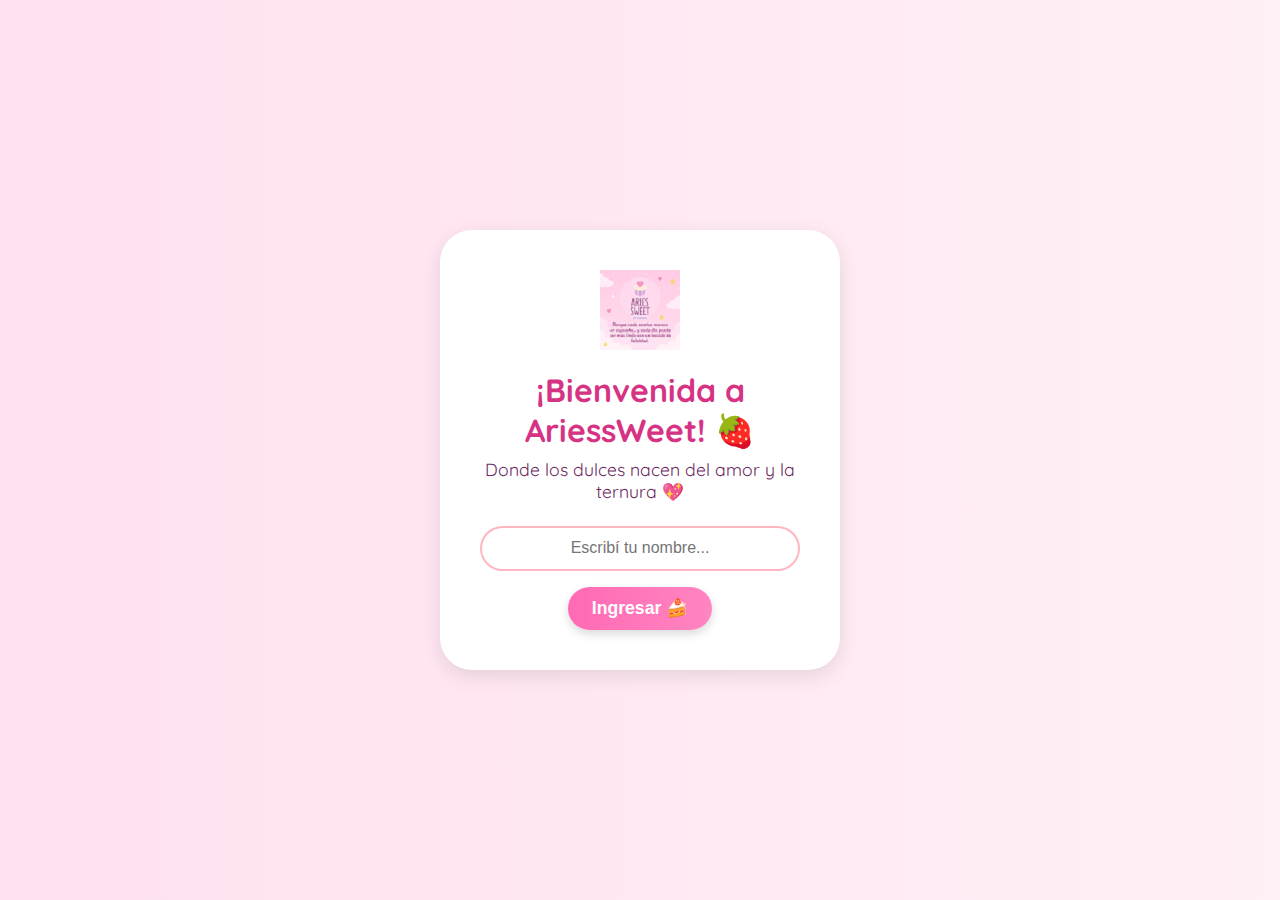
<file: index.html>
<!DOCTYPE html>
<html lang="es">
<head>
  <meta charset="UTF-8" />
  <meta name="viewport" content="width=device-width, initial-scale=1.0"/>
  <title>AriessWeet</title>
  <link href="https://fonts.googleapis.com/css2?family=Quicksand:wght@400;600&display=swap" rel="stylesheet">
  <link rel="stylesheet" href="assets/css/style.css" />
  <style>
    .bienvenida-body {
      font-family: 'Quicksand', sans-serif;
      background: linear-gradient(to right, #ffe0f0, #fff0f5);
      color: #6c2a61;
      display: flex;
      align-items: center;
      justify-content: center;
      height: 100vh;
    }

    .card-ingreso {
      background-color: #fff;
      padding: 2.5rem;
      border-radius: 2rem;
      box-shadow: 0 6px 20px rgba(0, 0, 0, 0.1);
      text-align: center;
      max-width: 400px;
      width: 100%;
      animation: fadeIn 1s ease-in-out;
    }

    .logo-mini {
      width: 80px;
      margin-bottom: 1rem;
    }

    .titulo-bienvenida {
      font-size: 2rem;
      color: #d63384;
      margin-bottom: 0.5rem;
    }

    .subtitulo {
      font-size: 1.1rem;
      margin-bottom: 1.5rem;
    }

    .formulario-kawaii input {
      padding: 0.7rem 1rem;
      border: 2px solid #ffb6c1;
      border-radius: 1.5rem;
      width: 100%;
      margin-bottom: 1rem;
      font-size: 1rem;
      text-align: center;
    }

    .boton-ingreso {
      background: linear-gradient(to right, #ff69b4, #ff85c1);
      border: none;
      color: white;
      font-weight: bold;
      padding: 0.7rem 1.5rem;
      border-radius: 2rem;
      cursor: pointer;
      font-size: 1.1rem;
      box-shadow: 0 4px 10px rgba(0, 0, 0, 0.15);
      transition: transform 0.2s, background 0.3s;
    }

    .boton-ingreso:hover {
      transform: scale(1.05);
      background: linear-gradient(to right, #e05697, #ff9acb);
    }

    @keyframes fadeIn {
      from { opacity: 0; transform: translateY(20px); }
      to { opacity: 1; transform: translateY(0); }
    }
  </style>
</head>
<body class="bienvenida-body">

  <div class="card-ingreso">
    <img src="assets/img/logo-mini.png" alt="Logo mini Ariessweet" class="logo-mini" />
    <h1 class="titulo-bienvenida">¡Bienvenida a AriessWeet! 🍓</h1>
    <p class="subtitulo">Donde los dulces nacen del amor y la ternura 💖</p>

    <form id="formulario" class="formulario-kawaii">
      <input type="text" id="nombre" placeholder="Escribí tu nombre..." required />
      <button type="submit" class="boton-ingreso">Ingresar 🍰</button>
    </form>
  </div>

  <!-- Sonido kawaii -->
  <audio id="sonido-click" src="assets/sounds/click.mp3" preload="auto"></audio>

  <script>
    document.getElementById("formulario").addEventListener("submit", function(event) {
      event.preventDefault();
      const nombre = document.getElementById("nombre").value;
      localStorage.setItem("usuario", nombre);

      const sonido = document.getElementById("sonido-click");

      if (sonido) {
        sonido.currentTime = 0;
        sonido.play().then(() => {
          window.location.href = "home.html";
        }).catch(() => {
          window.location.href = "home.html";
        });
      } else {
        window.location.href = "home.html";
      }
    });
  </script>

</body>
</html>
</file>
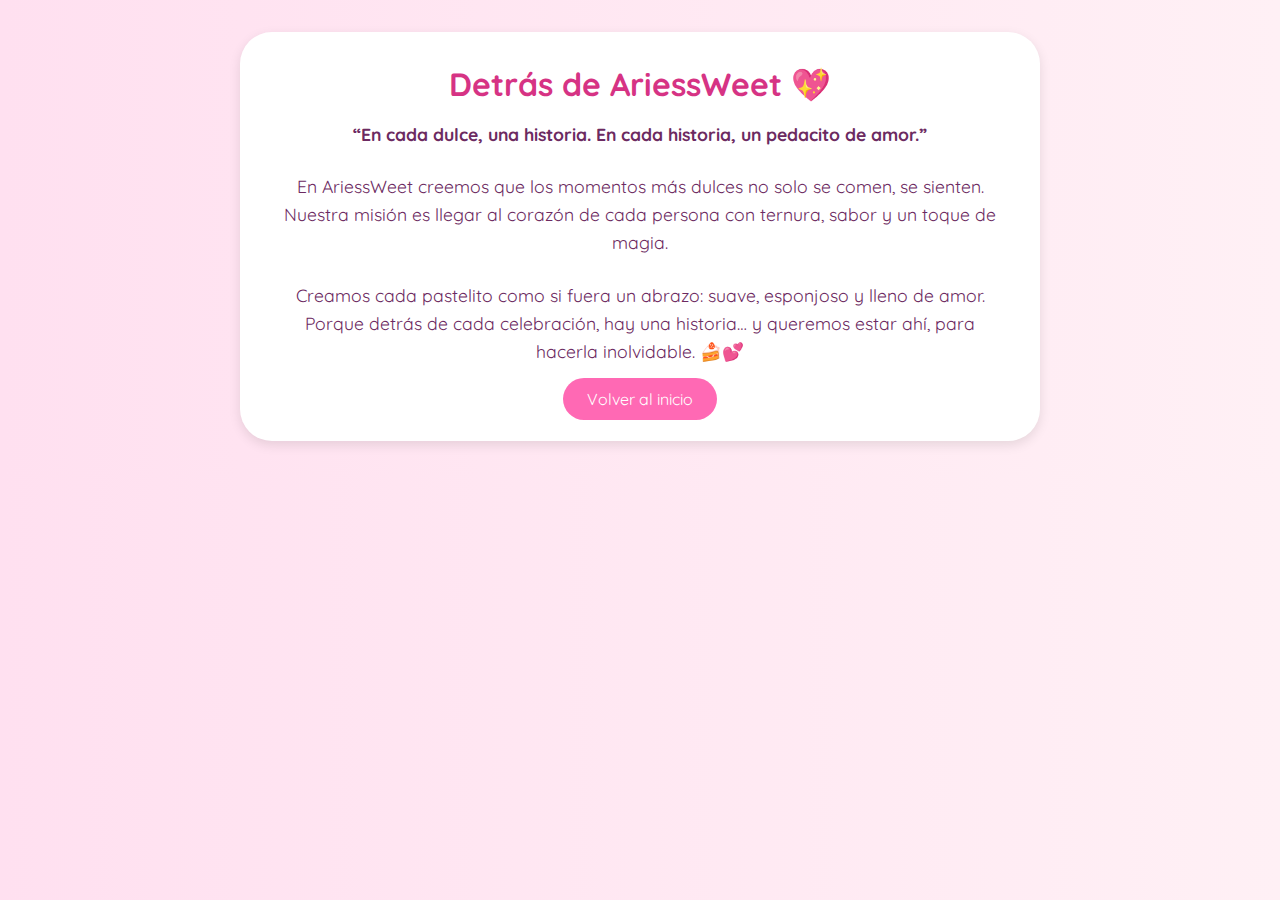
<file: sobremi.html>
<!DOCTYPE html>
<html lang="es">
<head>
  <meta charset="UTF-8" />
  <meta name="viewport" content="width=device-width, initial-scale=1.0" />
  <title>Sobre mí | AriessWeet</title>
  <link href="https://fonts.googleapis.com/css2?family=Quicksand:wght@400;600&display=swap" rel="stylesheet">
  <link rel="stylesheet" href="assets/css/style.css" />
  <style>
    .sobremi-body {
      font-family: 'Quicksand', sans-serif;
      background: linear-gradient(to right, #ffe0f0, #fff0f5);
      color: #6c2a61;
      padding: 2rem;
      display: flex;
      flex-direction: column;
      align-items: center;
      text-align: center;
    }

    .sobremi-container {
      max-width: 800px;
      background-color: #fff;
      padding: 2rem;
      border-radius: 2rem;
      box-shadow: 0 4px 12px rgba(0, 0, 0, 0.1);
    }

    .sobremi-container h1 {
      font-size: 2rem;
      color: #d63384;
      margin-bottom: 1rem;
    }

    .sobremi-container p {
      font-size: 1.1rem;
      line-height: 1.6;
      margin-bottom: 1.5rem;
    }

    .volver-button {
      background-color: #ff69b4;
      color: white;
      border: none;
      padding: 0.7rem 1.5rem;
      border-radius: 1.5rem;
      font-size: 1rem;
      text-decoration: none;
      transition: background-color 0.3s ease;
    }

    .volver-button:hover {
      background-color: #e05697;
    }
  </style>
</head>
<body class="sobremi-body">

  <div class="sobremi-container">
    <h1>Detrás de AriessWeet 💖</h1>
    <p><strong>“En cada dulce, una historia. En cada historia, un pedacito de amor.”</strong></p>

    <p>
      En AriessWeet creemos que los momentos más dulces no solo se comen, se sienten.<br />
      Nuestra misión es llegar al corazón de cada persona con ternura, sabor y un toque de magia.
    </p>
    <p>
      Creamos cada pastelito como si fuera un abrazo: suave, esponjoso y lleno de amor.<br />
      Porque detrás de cada celebración, hay una historia… y queremos estar ahí, para hacerla inolvidable. 🍰💕
    </p>

    <a href="home.html" class="volver-button">Volver al inicio</a>
  </div>

</body>
</html>
</file>
<file: assets/css/style.css>
/* Reset básico */
* {
  margin: 0;
  padding: 0;
  box-sizing: border-box;
}

body {
  font-family: 'Quicksand', sans-serif;
  background-color: #fff0f5;
  color: #4a4a4a;
}

/* Mascota flotante */
.mascota-flotante {
  position: fixed;
  bottom: 20px;
  left: 20px;
  width: 80px;
  animation: flotando 3s ease-in-out infinite;
  z-index: 1000;
}

@keyframes flotando {
  0% { transform: translateY(0); }
  50% { transform: translateY(-10px); }
  100% { transform: translateY(0); }
}

/* Banner */
.banner {
  position: relative;
  text-align: center;
  background-color: #ffe0f0;
  padding: 2rem 1rem;
  border-bottom: 4px solid #ffb6c1;
}

.banner-img {
  max-width: 100%;
  height: auto;
  border-radius: 1rem;
  box-shadow: 0 4px 10px rgba(0, 0, 0, 0.1);
}

.banner-texto {
  margin-top: 1rem;
}

.banner-texto h1 {
  font-size: 2rem;
  color: #d63384;
}

.banner-texto p {
  font-size: 1.2rem;
  margin-top: 0.5rem;
  color: #6c2a61;
}

/* Botón cerrar sesión */
.cerrar-btn {
  position: absolute;
  top: 1rem;
  right: 1rem;
  background-color: #ff69b4;
  color: white;
  border: none;
  padding: 0.5rem 1rem;
  border-radius: 2rem;
  cursor: pointer;
}

.cerrar-btn:hover {
  background-color: #e05697;
}

/* Botón mejorado sobre mí */
.mp-button {
  display: inline-block;
  margin: 1rem 0.5rem;
  padding: 0.7rem 1.5rem;
  border-radius: 2rem;
  text-decoration: none;
  font-weight: bold;
  font-size: 1rem;
  color: white;
  background-color: #ff69b4;
  transition: background-color 0.3s ease;
}

.mp-button:hover {
  background-color: #e05697;
}

.mp-button.verde {
  background-color: #25d366;
}
.mp-button.verde:hover {
  background-color: #1ca551;
}

.mp-button.rosa {
  background-color: #ffb6c1;
  color: #4a4a4a;
}

.mp-button.grande {
  font-size: 1.1rem;
  padding: 1rem 2rem;
}

/* WhatsApp flotante */
.boton-wpp-flotante {
  position: fixed;
  bottom: 1.5rem;
  right: 1.5rem;
  background-color: #25d366;
  color: white;
  font-size: 1.5rem;
  padding: 1rem;
  border-radius: 50%;
  text-decoration: none;
  box-shadow: 0 4px 12px rgba(0, 0, 0, 0.2);
  z-index: 999;
}

/* Footer */
.footer-kawaii {
  text-align: center;
  padding: 2rem 1rem;
  background-color: #ffe0f0;
  border-top: 4px dashed #ffb6c1;
  font-size: 0.9rem;
}

.footer-kawaii .footer-redes a {
  display: inline-block;
  margin: 0.3rem;
  color: #d63384;
  text-decoration: none;
  font-weight: bold;
}

/* Opiniones y columnas */
.opiniones-kawaii {
  display: flex;
  justify-content: space-between;
  gap: 2rem;
  padding: 1rem;
  flex-wrap: wrap;
}

.columna {
  flex: 1;
  min-width: 240px;
  display: flex;
  flex-direction: column;
  gap: 1rem;
}

.opinion-sticker {
  background-color: #ffe4ec;
  padding: 1rem;
  border-radius: 1.5rem;
  box-shadow: 0 4px 10px rgba(0, 0, 0, 0.08);
  font-size: 0.95rem;
  color: #6c2a61;
  border: 2px dashed #ffb6c1;
  font-style: italic;
  transition: transform 0.2s;
}

.opinion-sticker:hover {
  transform: scale(1.03);
}

/* Instagram placeholder */
.instagram-placeholder {
  flex: 1;
  min-width: 240px;
  background: #fff7fb;
  border: 2px dotted #ffb6c1;
  padding: 2rem;
  border-radius: 1.5rem;
  text-align: center;
  font-size: 1.1rem;
  color: #a84a88;
  font-weight: bold;
  box-shadow: 0 2px 8px rgba(0, 0, 0, 0.1);
}

/* Formulario reseñas */
.formulario-opinion {
  text-align: center;
  margin: 2rem 0;
}

.formulario-opinion input,
.formulario-opinion textarea {
  padding: 0.5rem;
  border-radius: 1rem;
  border: 1px solid #ccc;
  width: 70%;
  margin-bottom: 1rem;
  font-family: 'Quicksand', sans-serif;
}

.formulario-opinion textarea {
  height: 80px;
  resize: none;
}

.formulario-opinion button {
  background-color: #ff69b4;
  border: none;
  color: white;
  padding: 0.6rem 1.2rem;
  border-radius: 2rem;
  cursor: pointer;
}

/* Cartel de reseña con botón cerrar */
.cartel-resena {
  background-color: #ffe0f0;
  border: 2px dashed #ffb6c1;
  text-align: center;
  font-size: 1rem;
  padding: 1rem;
  position: relative;
  margin: 1rem auto;
  max-width: 600px;
  border-radius: 1rem;
}

.cartel-resena .cerrar {
  position: absolute;
  right: 1rem;
  top: 0.7rem;
  cursor: pointer;
  font-size: 1.2rem;
  color: #d63384;
}

/* Popup música */
.popup-musica {
  position: fixed;
  top: 20px;
  right: 20px;
  background-color: #fff0f5;
  border: 2px dashed #ff69b4;
  padding: 1rem;
  border-radius: 1rem;
  z-index: 999;
  font-size: 0.95rem;
  box-shadow: 0 4px 10px rgba(0,0,0,0.1);
}

.popup-musica button {
  margin-top: 0.5rem;
  padding: 0.3rem 0.8rem;
  border-radius: 1rem;
  border: none;
  background-color: #ff69b4;
  color: white;
  cursor: pointer;
}

/* Responsive */
@media (max-width: 768px) {
  .opiniones-kawaii {
    flex-direction: column;
    align-items: center;
  }

  .columna, .instagram-placeholder {
    max-width: 100%;
  }

  .popup-musica {
    right: 10px;
    left: 10px;
    width: auto;
  }
}
.footer-kawaii .creditos {
  font-size: 0.8rem;
  color: #888;
  margin-top: 0.3rem;
}/* Widget de Instagram integrado */
.instagram-widget {
  max-width: 100%;
  margin: 3rem auto;
  padding: 1.5rem;
  border: 3px dashed #ffb6c1;
  border-radius: 1.5rem;
  background-color: #fff0f5;
  box-shadow: 0 4px 12px rgba(0,0,0,0.1);
  text-align: center;
}

.instagram-widget h3 {
  color: #d63384;
  font-size: 1.5rem;
  margin-bottom: 1rem;
}

/* Elfsight responsive */
.elfsight-app-a0a7614b-5333-483f-9f82-b4bdc26b21c7 {
  max-width: 100% !important;
}
</file>
